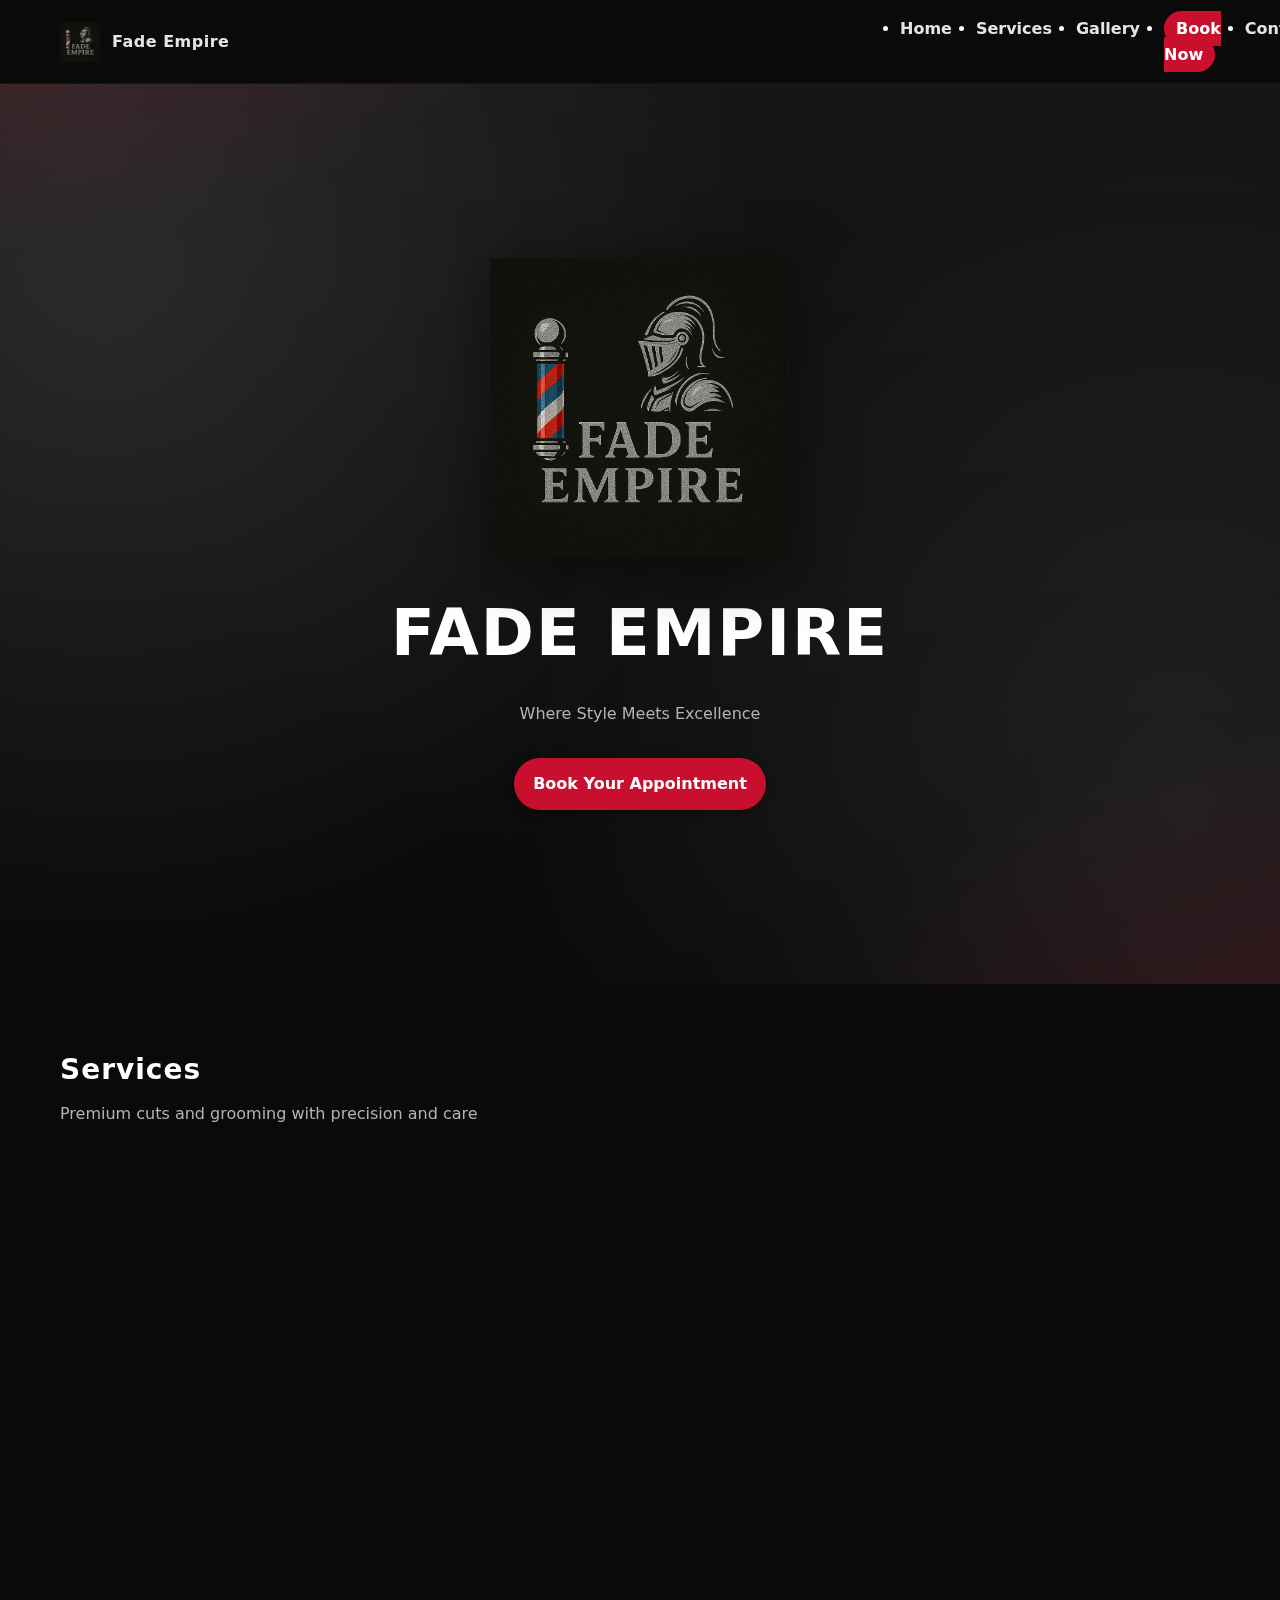
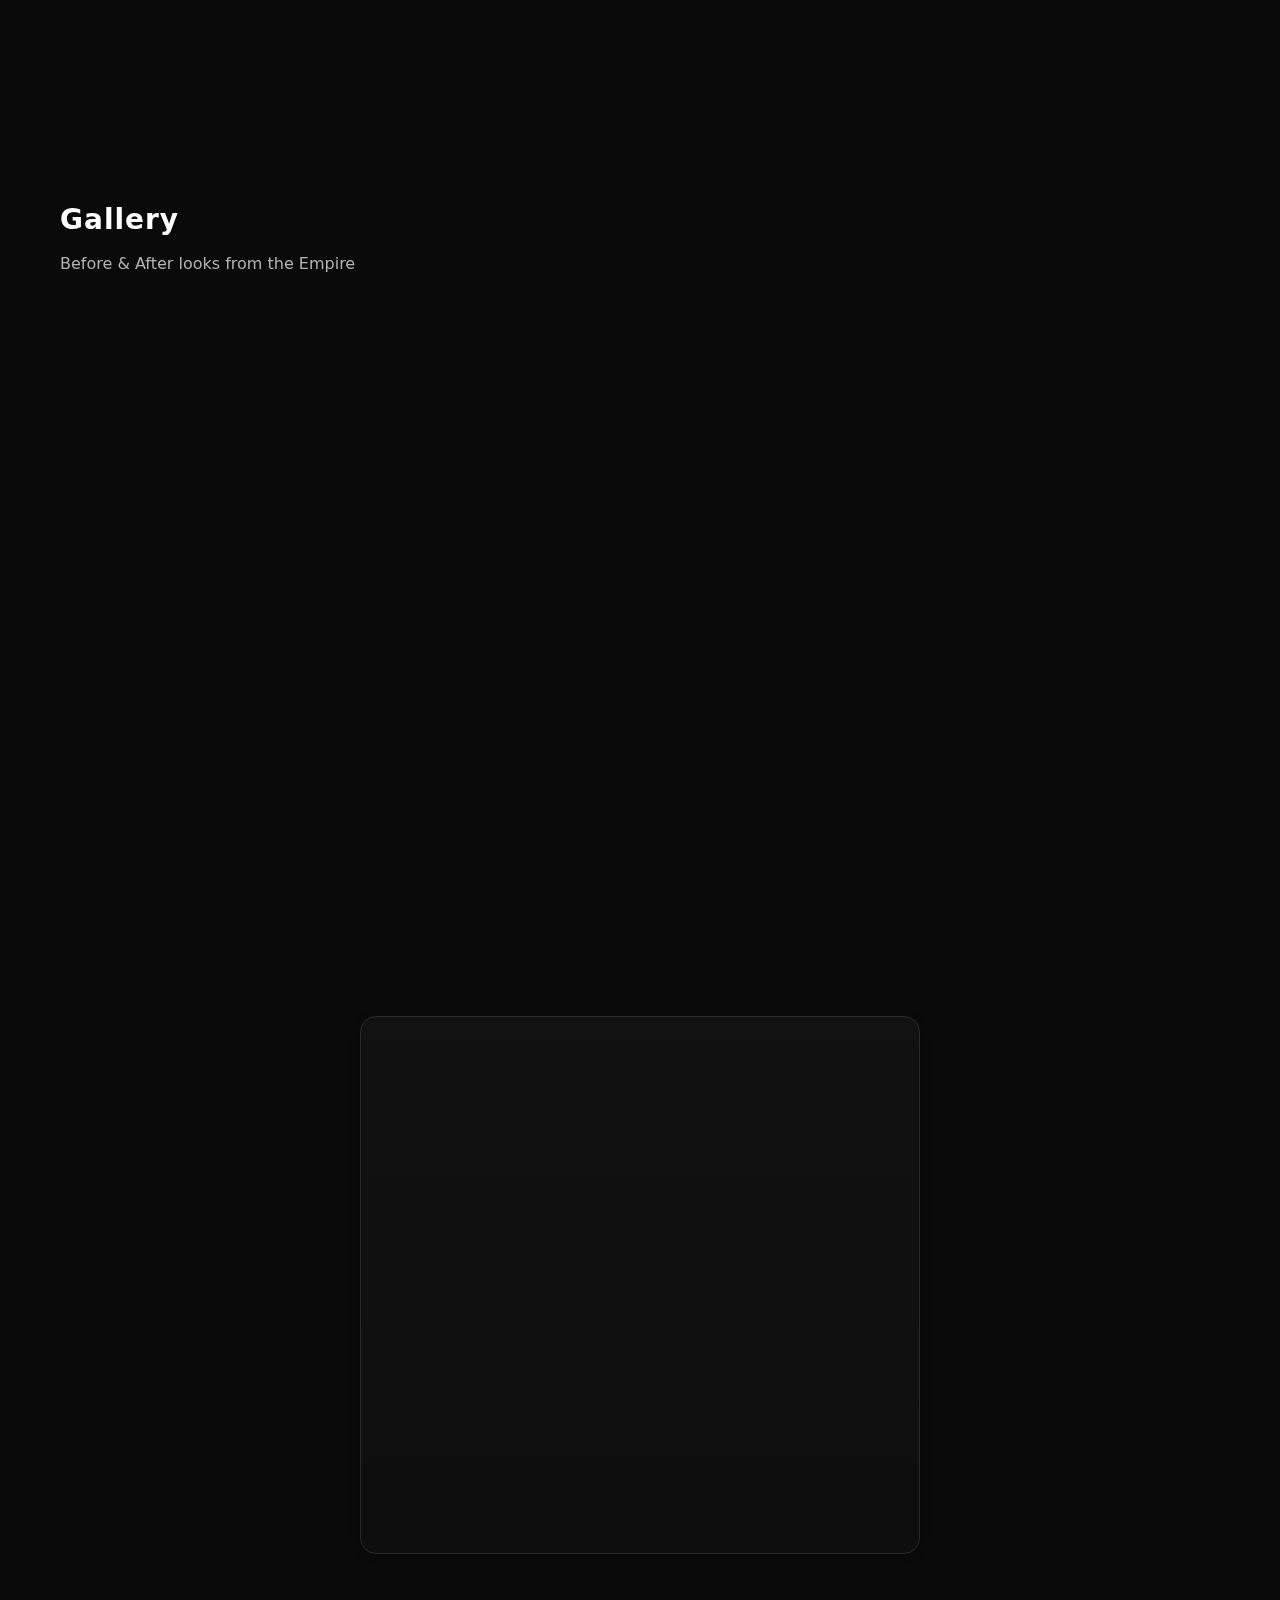
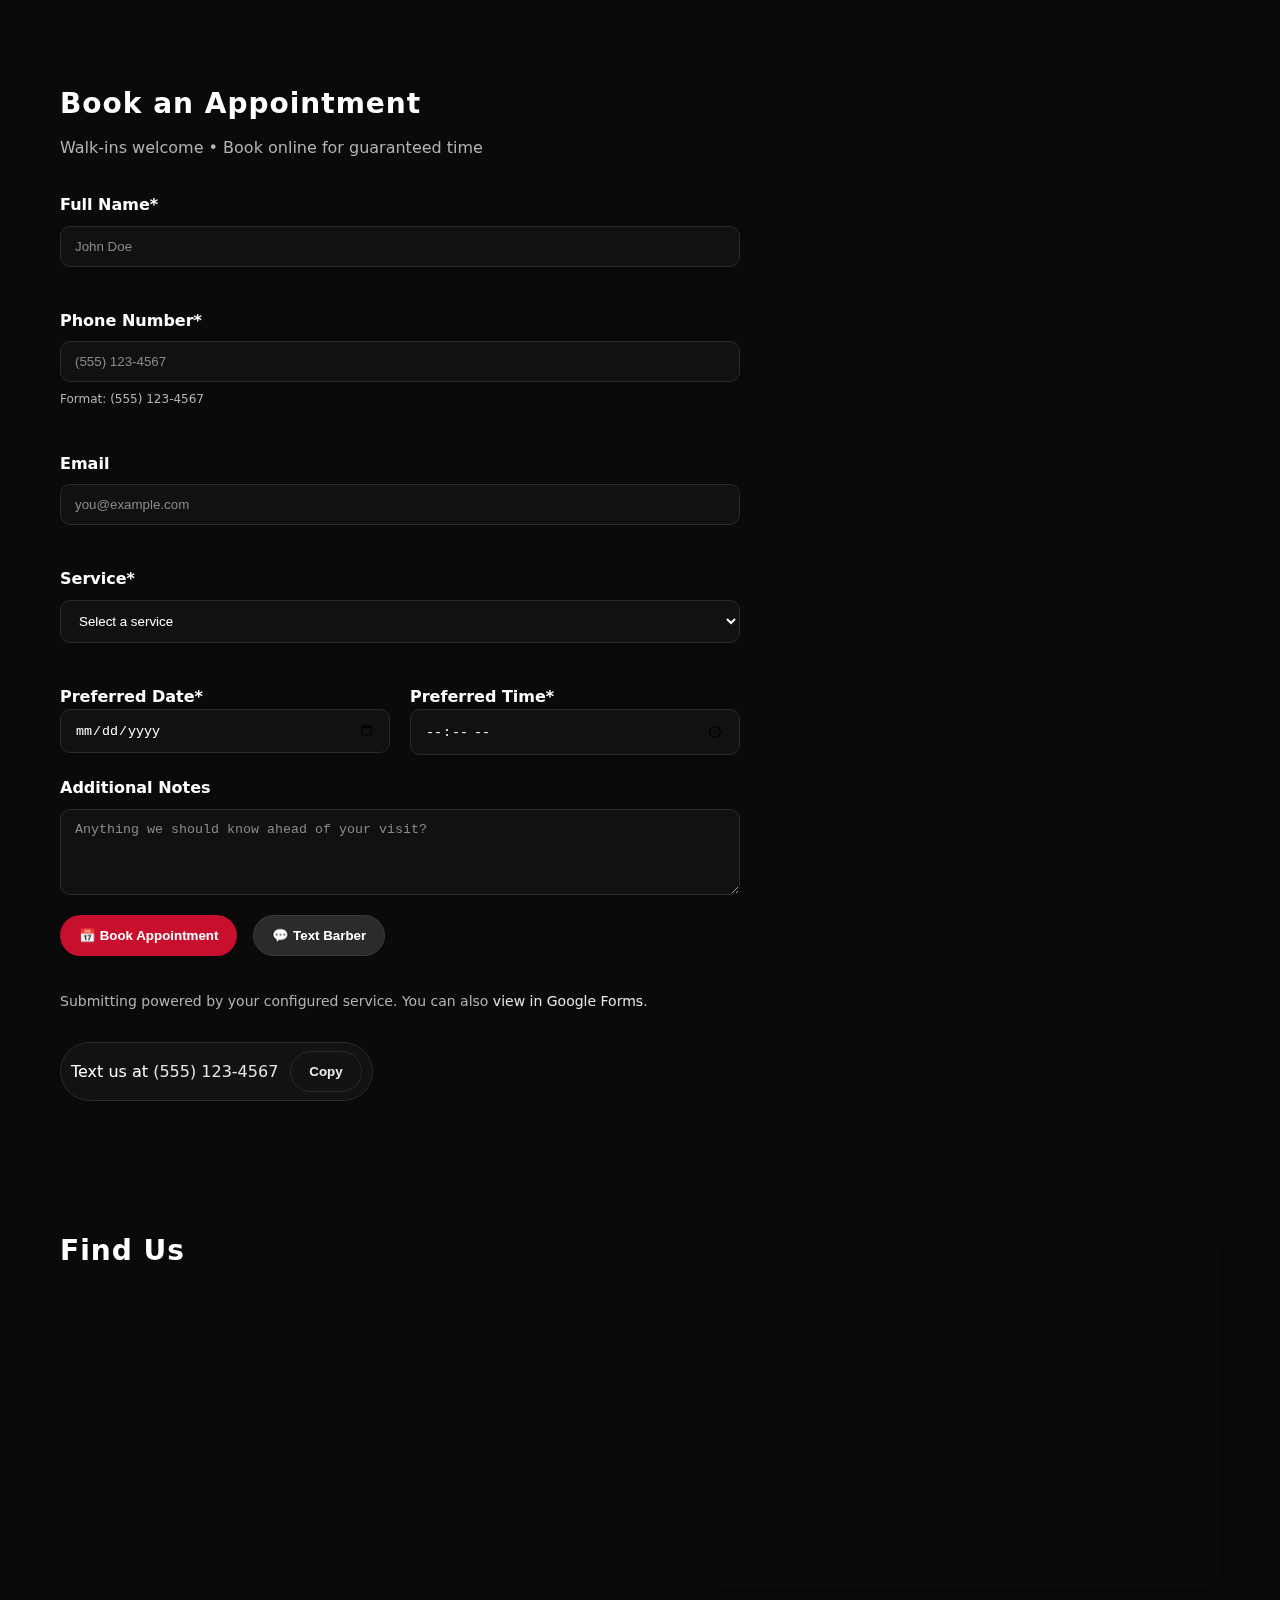
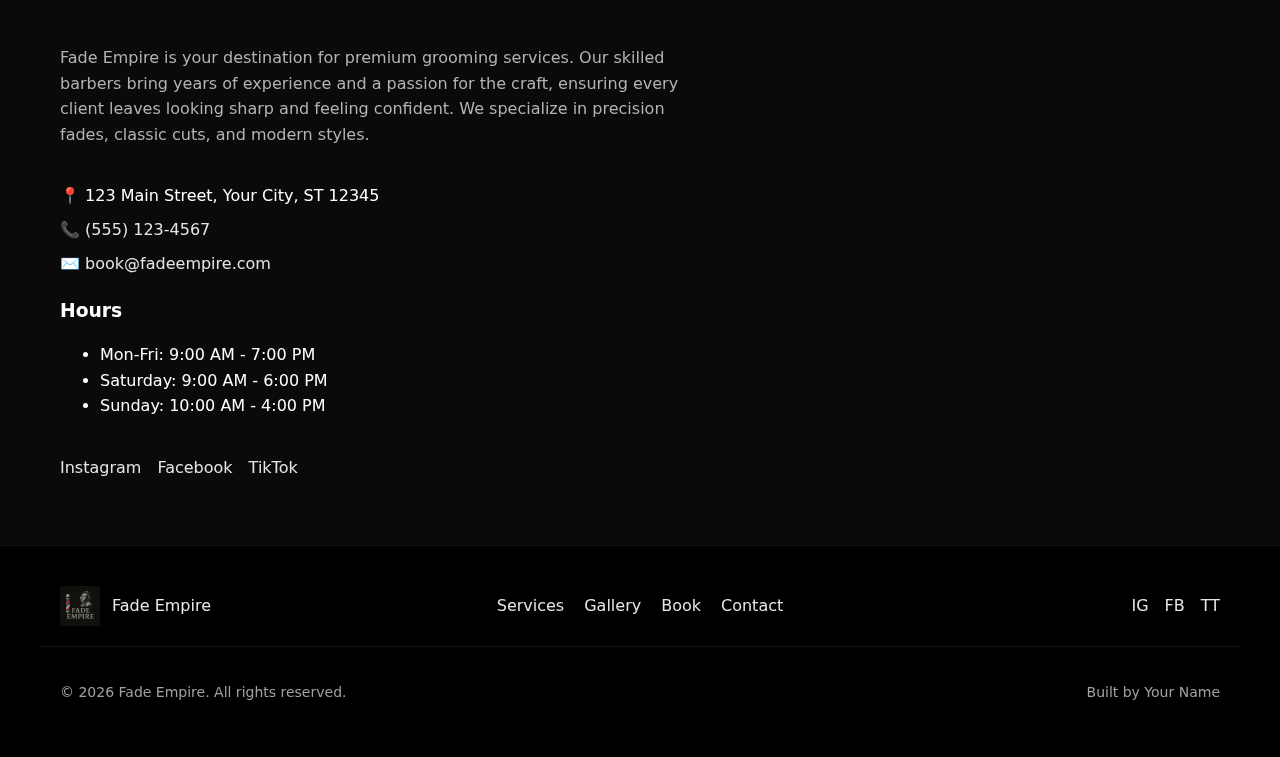
<file: index.html>
<!DOCTYPE html>
<html lang="en">
<head>
  <meta charset="UTF-8">
  <meta name="viewport" content="width=device-width, initial-scale=1.0">
  <meta http-equiv="X-UA-Compatible" content="IE=edge">
  <meta name="description" content="Fade Empire - Premium barbershop services. Book your appointment today!">
  <meta name="keywords" content="barbershop, fade, haircut, beard trim, mens grooming, barber">

  <!-- Open Graph -->
  <meta property="og:title" content="Fade Empire Barbershop">
  <meta property="og:description" content="Where Style Meets Excellence">
  <meta property="og:image" content="./assets/fadeempire.png">
  <meta property="og:type" content="website">
  <meta property="og:url" content="https://chicopeefadeempire.com">

  <!-- Favicons -->
  <link rel="icon" type="image/png" href="./assets/fadeempire.png">
  <link rel="apple-touch-icon" href="./assets/fadeempire.png">

  <title>Fade Empire - Premium Barbershop | Book Online</title>
  <meta name="title" content="Fade Empire - Premium Barbershop | Book Online">

  <!-- Preload hero logo -->
  <link rel="preload" as="image" href="./assets/fadeempire.png">

  <!-- Styles -->
  <link rel="stylesheet" href="./styles.css">

  <!-- Structured Data -->
  <script type="application/ld+json">
  {
    "@context": "https://schema.org",
    "@type": "LocalBusiness",
    "name": "Fade Empire",
    "image": "./assets/fadeempire.png",
    "description": "Premium Barbershop",
    "telephone": "+15551234567",
    "address": {
      "@type": "PostalAddress",
      "streetAddress": "123 Main Street",
      "addressLocality": "Your City",
      "addressRegion": "ST",
      "postalCode": "12345"
    },
    "url": "https://chicopeefadeempire.com"
  }
  </script>
</head>
<body>
  <a class="skip-link" href="#main">Skip to main content</a>

  <!-- Header / Navigation -->
  <header class="site-header" id="site-header">
    <div class="container nav__container">
      <a href="#home" class="brand" aria-label="Fade Empire home">
        <img src="./assets/fadeempire.png" width="48" height="48" alt="Fade Empire logo" class="brand__logo" />
        <span class="brand__name" aria-hidden="true">Fade Empire</span>
      </a>

      <nav class="nav" aria-label="Primary">
        <button class="nav__toggle" id="navToggle" aria-controls="primary-nav" aria-expanded="false" aria-label="Open menu">
          <span class="nav__bar" aria-hidden="true"></span>
          <span class="nav__bar" aria-hidden="true"></span>
          <span class="nav__bar" aria-hidden="true"></span>
        </button>
        <ul id="primary-nav" class="nav__list">
          <li><a class="nav__link" href="#home">Home</a></li>
          <li><a class="nav__link" href="#services">Services</a></li>
          <li><a class="nav__link" href="#gallery">Gallery</a></li>
          <li><a class="nav__link nav__link--cta" href="#booking">Book Now</a></li>
          <li><a class="nav__link" href="#contact">Contact</a></li>
        </ul>
      </nav>
    </div>
  </header>

  <main id="main" tabindex="-1">
    <!-- Hero -->
    <section id="home" class="section hero" aria-labelledby="hero-title">
      <div class="hero__bg" aria-hidden="true"></div>
      <div class="container hero__content">
        <img src="./assets/fadeempire.png" alt="Fade Empire crest" class="hero__logo" width="300" height="300" />
        <h1 id="hero-title" class="hero__title">FADE EMPIRE</h1>
        <p class="hero__subtitle">Where Style Meets Excellence</p>
        <div class="hero__actions">
          <a href="#booking" class="btn btn--primary">Book Your Appointment</a>
        </div>
      </div>
    </section>

    <!-- Services -->
    <section id="services" class="section services" aria-labelledby="services-title">
      <div class="container">
        <h2 id="services-title" class="section__title">Services</h2>
        <p class="section__subtitle">Premium cuts and grooming with precision and care</p>
        <div class="grid services__grid reveal">
          <article class="card service">
            <div class="service__icon" aria-hidden="true">💈</div>
            <h3 class="service__title">Classic Cut</h3>
            <p class="service__desc">Timeless style tailored to you. Clean lines and sharp finish.</p>
            <div class="service__price">$30</div>
          </article>
          <article class="card service">
            <div class="service__icon" aria-hidden="true">✂️</div>
            <h3 class="service__title">Fade (Low/Mid/High)</h3>
            <p class="service__desc">Seamless transitions and crisp detail for a modern look.</p>
            <div class="service__price">$35</div>
          </article>
          <article class="card service">
            <div class="service__icon" aria-hidden="true">🧔</div>
            <h3 class="service__title">Beard Trim &amp; Shape</h3>
            <p class="service__desc">Defined lines and a balanced shape to complement your style.</p>
            <div class="service__price">$20</div>
          </article>
          <article class="card service">
            <div class="service__icon" aria-hidden="true">🔥</div>
            <h3 class="service__title">Full Service</h3>
            <p class="service__desc">Cut, beard, and hot towel treatment for the complete experience.</p>
            <div class="service__price">$50</div>
          </article>
          <article class="card service">
            <div class="service__icon" aria-hidden="true">🧒</div>
            <h3 class="service__title">Kids Cut (Under 12)</h3>
            <p class="service__desc">Gentle, patient, and fresh looks for the young kings.</p>
            <div class="service__price">$25</div>
          </article>
          <article class="card service">
            <div class="service__icon" aria-hidden="true">🎨</div>
            <h3 class="service__title">Design/Line Up</h3>
            <p class="service__desc">Crisp edges or custom designs to make your cut stand out.</p>
            <div class="service__price">$10+</div>
          </article>
        </div>
      </div>
    </section>

    <!-- Gallery (placeholder images, replace with real before/after) -->
    <section id="gallery" class="section gallery" aria-labelledby="gallery-title">
      <div class="container">
        <h2 id="gallery-title" class="section__title">Gallery</h2>
        <p class="section__subtitle">Before &amp; After looks from the Empire</p>
        <div class="grid gallery__grid reveal">
          <button class="gallery__item" aria-label="Open image 1 in lightbox">
            <img src="./assets/fadeempire.png" alt="Gallery image 1" width="320" height="240" loading="lazy" />
          </button>
          <button class="gallery__item" aria-label="Open image 2 in lightbox">
            <img src="./assets/fadeempire.png" alt="Gallery image 2" width="320" height="240" loading="lazy" />
          </button>
          <button class="gallery__item" aria-label="Open image 3 in lightbox">
            <img src="./assets/fadeempire.png" alt="Gallery image 3" width="320" height="240" loading="lazy" />
          </button>
          <button class="gallery__item" aria-label="Open image 4 in lightbox">
            <img src="./assets/fadeempire.png" alt="Gallery image 4" width="320" height="240" loading="lazy" />
          </button>
          <button class="gallery__item" aria-label="Open image 5 in lightbox">
            <img src="./assets/fadeempire.png" alt="Gallery image 5" width="320" height="240" loading="lazy" />
          </button>
          <button class="gallery__item" aria-label="Open image 6 in lightbox">
            <img src="./assets/fadeempire.png" alt="Gallery image 6" width="320" height="240" loading="lazy" />
          </button>
        </div>
      </div>
      <div class="lightbox" id="lightbox" hidden>
        <button class="lightbox__close" id="lightboxClose" aria-label="Close image">✕</button>
        <img class="lightbox__image" id="lightboxImage" alt="Expanded gallery image" />
      </div>
    </section>

    <!-- QR Code -->
    <section id="checkin" class="section checkin" aria-labelledby="checkin-title">
      <div class="container">
        <div class="qr-container reveal">
          <h2 id="checkin-title" class="section__title">Quick Check-In</h2>
          <p class="qr-desc">Scan this code when you arrive</p>
          <div class="qr-placeholder">
            <div class="qr-placeholder__content">
              <div class="qr-placeholder__icon">📱</div>
              <p class="qr-placeholder__text">QR Code Coming Soon</p>
              <p class="qr-placeholder__note">Will be added after domain purchase</p>
            </div>
          </div>
          <p class="qr-note">Add your QR code as <span class="code">./assets/qr-code.png</span> when ready.</p>
        </div>
      </div>
    </section>

    <!-- Booking Form -->
    <section id="booking" class="section booking" aria-labelledby="booking-title">
      <div class="container">
        <h2 id="booking-title" class="section__title">Book an Appointment</h2>
        <p class="section__subtitle">Walk-ins welcome • Book online for guaranteed time</p>

        <form id="bookingForm" class="form" action="https://formspree.io/f/YOUR_FORM_ID" method="POST" target="hidden_iframe" novalidate>
          <div class="form__row">
            <label for="fullName">Full Name<span aria-hidden="true" class="req">*</span></label>
            <input id="fullName" name="name" type="text" placeholder="John Doe" autocomplete="name" required>
            <span class="field-error" id="error-fullName" role="alert"></span>
          </div>

          <div class="form__row">
            <label for="phone">Phone Number<span aria-hidden="true" class="req">*</span></label>
            <input id="phone" name="phone" type="tel" inputmode="tel" placeholder="(555) 123-4567" required aria-describedby="phoneHelp">
            <small id="phoneHelp" class="help">Format: (555) 123-4567</small>
            <span class="field-error" id="error-phone" role="alert"></span>
          </div>

          <div class="form__row">
            <label for="email">Email</label>
            <input id="email" name="email" type="email" placeholder="you@example.com" autocomplete="email">
            <span class="field-error" id="error-email" role="alert"></span>
          </div>

          <div class="form__row">
            <label for="service">Service<span aria-hidden="true" class="req">*</span></label>
            <select id="service" name="service" required>
              <option value="" disabled selected>Select a service</option>
              <option>Classic Cut - $30</option>
              <option>Fade (Low/Mid/High) - $35</option>
              <option>Beard Trim &amp; Shape - $20</option>
              <option>Full Service (Cut + Beard + Hot Towel) - $50</option>
              <option>Kids Cut (Under 12) - $25</option>
              <option>Design/Line Up - $10+</option>
            </select>
            <span class="field-error" id="error-service" role="alert"></span>
          </div>

          <div class="form__row form__row--split">
            <div>
              <label for="date">Preferred Date<span aria-hidden="true" class="req">*</span></label>
              <input id="date" name="date" type="date" required>
              <span class="field-error" id="error-date" role="alert"></span>
            </div>
            <div>
              <label for="time">Preferred Time<span aria-hidden="true" class="req">*</span></label>
              <input id="time" name="time" type="time" required>
              <span class="field-error" id="error-time" role="alert"></span>
            </div>
          </div>

          <div class="form__row">
            <label for="notes">Additional Notes</label>
            <textarea id="notes" name="notes" rows="4" placeholder="Anything we should know ahead of your visit?"></textarea>
          </div>

          <div class="form__actions">
            <button type="submit" class="btn btn--primary" id="bookBtn">📅 Book Appointment</button>
            <button type="button" class="btn btn--secondary" id="textBarberBtn" aria-describedby="smsDesktop">💬 Text Barber</button>
          </div>

          <p class="form__note">Submitting powered by your configured service. You can also <a id="viewInGoogle" target="_blank" rel="noopener" href="#">view in Google Forms</a>.</p>

          <div class="form__success" id="formSuccess" role="status" aria-live="polite" hidden>
            ✅ Thanks! Your request was received. We'll confirm shortly.
          </div>
        </form>

        <iframe name="hidden_iframe" id="hidden_iframe" title="Hidden form submission" hidden></iframe>

        <div id="smsDesktop" class="sms-desktop" hidden>
          <span>Text us at <a href="tel:+15551234567">(555) 123-4567</a></span>
          <button class="btn btn--ghost" id="copyPhoneBtn" aria-label="Copy phone number">Copy</button>
          <span class="sms-desktop__copied" id="copiedToast" role="status" aria-live="polite" hidden>Copied!</span>
        </div>
      </div>
    </section>

    <!-- Contact & Location -->
    <section id="contact" class="section contact" aria-labelledby="contact-title">
      <div class="container contact__grid">
        <h2 id="contact-title" class="section__title">Find Us</h2>
        <div class="contact__map">
          <iframe
            title="Fade Empire on Google Maps"
            width="600" height="450" style="border:0;"
            loading="lazy"
            allowfullscreen
            referrerpolicy="no-referrer-when-downgrade"
            src="https://www.google.com/maps?q=123%20Main%20Street%2C%20Your%20City%2C%20ST%2012345&output=embed">
          </iframe>
        </div>
        <div class="contact__info">
          <p class="about">Fade Empire is your destination for premium grooming services. Our skilled barbers bring years of experience and a passion for the craft, ensuring every client leaves looking sharp and feeling confident. We specialize in precision fades, classic cuts, and modern styles.</p>
          <ul class="contact__list">
            <li>📍 123 Main Street, Your City, ST 12345</li>
            <li>📞 <a href="tel:+15551234567">(555) 123-4567</a></li>
            <li>✉️ <a href="mailto:book@fadeempire.com">book@fadeempire.com</a></li>
          </ul>
          <div class="hours">
            <h3 class="hours__title">Hours</h3>
            <ul>
              <li>Mon-Fri: 9:00 AM - 7:00 PM</li>
              <li>Saturday: 9:00 AM - 6:00 PM</li>
              <li>Sunday: 10:00 AM - 4:00 PM</li>
            </ul>
          </div>
          <div class="socials">
            <a href="https://instagram.com/fadeempire" target="_blank" rel="noopener" aria-label="Instagram">Instagram</a>
            <a href="https://facebook.com/fadeempire" target="_blank" rel="noopener" aria-label="Facebook">Facebook</a>
            <a href="https://tiktok.com/@fadeempire" target="_blank" rel="noopener" aria-label="TikTok">TikTok</a>
          </div>
        </div>
      </div>
    </section>
  </main>

  <footer class="site-footer">
    <div class="container footer__grid">
      <div class="footer__brand">
        <img src="./assets/fadeempire.png" alt="Fade Empire logo" width="40" height="40">
        <span>Fade Empire</span>
      </div>
      <nav aria-label="Footer">
        <ul class="footer__links">
          <li><a href="#services">Services</a></li>
          <li><a href="#gallery">Gallery</a></li>
          <li><a href="#booking">Book</a></li>
          <li><a href="#contact">Contact</a></li>
        </ul>
      </nav>
      <div class="footer__socials">
        <a href="https://instagram.com/fadeempire" target="_blank" rel="noopener" aria-label="Instagram">IG</a>
        <a href="https://facebook.com/fadeempire" target="_blank" rel="noopener" aria-label="Facebook">FB</a>
        <a href="https://tiktok.com/@fadeempire" target="_blank" rel="noopener" aria-label="TikTok">TT</a>
      </div>
    </div>
    <div class="container footer__bottom">
      <p>© <span id="year"></span> Fade Empire. All rights reserved.</p>
      <p>Built by Your Name</p>
    </div>
  </footer>

  <noscript>
    <div class="noscript">This site works best with JavaScript enabled. Core content is still accessible.</div>
  </noscript>

  <script defer src="./script.js"></script>
</body>
</html>
</file>
<file: styles.css>
/*
  Fade Empire Styles
  Mobile-first, CSS variables, Grid + Flex, WCAG AA contrast
*/

:root {
  --color-bg: #0a0a0a;
  --color-elev: #1a1a1a;
  --color-text: #ffffff;
  --color-muted: #b3b3b3;
  --color-accent: #c8102e;
  --color-accent-600: #a50d25;
  --color-border: #2a2a2a;
  --shadow-lg: 0 10px 30px rgba(0,0,0,0.6);
  --shadow-md: 0 6px 18px rgba(0,0,0,0.5);
  --shadow-sm: 0 2px 8px rgba(0,0,0,0.4);

  --radius-sm: 8px;
  --radius-md: 12px;
  --radius-lg: 16px;

  --space-1: 4px;
  --space-2: 8px;
  --space-3: 12px;
  --space-4: 16px;
  --space-5: 20px;
  --space-6: 24px;
  --space-7: 32px;
  --space-8: 40px;
  --space-9: 48px;
  --space-10: 64px;

  --font-sans: -apple-system, system-ui, "SF Pro Display", Inter, Roboto, "Segoe UI", "Helvetica Neue", Arial, sans-serif;
}

/* Reset & base */
* { box-sizing: border-box; }
html { scroll-behavior: smooth; }
body {
  margin: 0;
  font-family: var(--font-sans);
  color: var(--color-text);
  background: var(--color-bg);
  line-height: 1.6;
  -webkit-font-smoothing: antialiased;
  -moz-osx-font-smoothing: grayscale;
}

img { max-width: 100%; display: block; height: auto; }
a { color: #e5e5e5; text-decoration: none; }
a:hover, a:focus { color: var(--color-text); }

.skip-link {
  position: absolute;
  left: -999px;
  top: -999px;
  background: var(--color-accent);
  color: var(--color-text);
  padding: var(--space-2) var(--space-4);
  border-radius: var(--radius-sm);
  z-index: 10000;
}
.skip-link:focus { left: var(--space-4); top: var(--space-4); }

.container {
  width: 100%;
  max-width: 1200px;
  margin: 0 auto;
  padding: 0 var(--space-5);
}

.section { padding: var(--space-10) 0; }
.section__title { font-size: 28px; letter-spacing: 1px; margin: 0 0 var(--space-2); }
.section__subtitle { color: var(--color-muted); margin: 0 0 var(--space-7); }

.btn {
  display: inline-flex;
  align-items: center;
  justify-content: center;
  gap: var(--space-2);
  padding: 12px 18px;
  border-radius: 999px;
  border: 1px solid transparent;
  cursor: pointer;
  transition: transform .2s ease, background-color .2s ease, box-shadow .2s ease, border-color .2s ease;
  font-weight: 600;
}
.btn:focus-visible { outline: 2px solid var(--color-accent); outline-offset: 2px; }
.btn--primary { background: var(--color-accent); color: #fff; box-shadow: var(--shadow-sm); }
.btn--primary:hover { background: var(--color-accent-600); transform: translateY(-1px); box-shadow: var(--shadow-md); }
.btn--secondary { background: #2b2b2b; color: #fff; border-color: #3a3a3a; }
.btn--secondary:hover { background: #343434; transform: translateY(-1px); }
.btn--ghost { background: transparent; border: 1px solid var(--color-border); color: #eaeaea; }
.btn--ghost:hover { border-color: #3a3a3a; }

.code { font-family: ui-monospace, SFMono-Regular, Menlo, Consolas, "Liberation Mono", monospace; background: #111; padding: 2px 6px; border-radius: 6px; }

/* Header/Nav */
.site-header {
  position: sticky;
  top: 0;
  z-index: 1000;
  backdrop-filter: saturate(180%) blur(10px);
  background: rgba(10,10,10,0.6);
  border-bottom: 1px solid rgba(255,255,255,0.05);
  transition: transform .3s ease, box-shadow .3s ease, background-color .3s ease;
}
.site-header.is-scrolled { box-shadow: var(--shadow-sm); background: rgba(10,10,10,0.8); }
.site-header.header--hidden { transform: translateY(-100%); }

.nav__container { display: flex; align-items: center; justify-content: space-between; min-height: 64px; }
.brand { display: inline-flex; align-items: center; gap: var(--space-3); }
.brand__logo { height: 40px; width: 40px; object-fit: contain; }
.brand__name { font-weight: 700; letter-spacing: .5px; }

.nav { position: relative; }
.nav__toggle {
  width: 40px; height: 40px; display: grid; place-items: center;
  background: transparent; border: 1px solid var(--color-border); border-radius: 8px; color: var(--color-text);
}
.nav__bar { width: 20px; height: 2px; background: var(--color-text); margin: 2px 0; display: block; transition: transform .3s ease; }
.nav__list {
  position: fixed; inset: 0 0 0 auto; width: 78%; max-width: 320px; height: 100vh; padding: var(--space-8);
  transform: translateX(100%); transition: transform .35s ease;
  background: var(--color-elev); box-shadow: var(--shadow-lg); display: flex; flex-direction: column; gap: var(--space-5);
}
.nav--open .nav__list { transform: translateX(0); }
.nav__link { font-weight: 600; }
.nav__link--cta { color: #fff; padding: 8px 12px; background: var(--color-accent); border-radius: 999px; align-self: start; }
.nav__link--cta:hover { background: var(--color-accent-600); }

/* Desktop nav */
@media (min-width: 1025px) {
  .nav__toggle { display: none; }
  .nav__list { position: static; transform: none; height: auto; width: auto; padding: 0; background: transparent; box-shadow: none; flex-direction: row; gap: var(--space-6); }
}

/* Hero */
.hero { position: relative; min-height: 100svh; display: grid; place-items: center; overflow: hidden; }
.hero__bg { position: absolute; inset: 0; background: radial-gradient(1200px 600px at -10% -20%, rgba(200,16,46,0.25), transparent 60%), radial-gradient(1000px 600px at 110% 110%, rgba(200,16,46,0.2), transparent 60%), linear-gradient(180deg, rgba(26,26,26,0.7), rgba(10,10,10,0.9)); }
.hero__bg::before, .hero__bg::after { content: ""; position: absolute; inset: -20%; background: radial-gradient(circle at 20% 30%, rgba(255,255,255,0.05), transparent 40%), radial-gradient(circle at 80% 70%, rgba(255,255,255,0.04), transparent 40%); animation: drift 18s linear infinite; }
@keyframes drift { 0% { transform: translate3d(0,0,0) scale(1); } 50% { transform: translate3d(2%, -1%, 0) scale(1.02); } 100% { transform: translate3d(0,0,0) scale(1); } }

.hero__content { text-align: center; position: relative; z-index: 1; padding: var(--space-10) 0; }
.hero__logo { width: 200px; height: 200px; margin: 0 auto var(--space-6); filter: drop-shadow(0 10px 30px rgba(0,0,0,.5)); }
.hero__title { font-size: 36px; margin: 0 0 var(--space-2); letter-spacing: 2px; }
.hero__subtitle { color: var(--color-muted); margin-bottom: var(--space-7); }

@media (min-width: 769px) { .hero__logo { width: 300px; height: 300px; } .hero__title { font-size: 64px; } }

/* Grid helpers */
.grid { display: grid; gap: var(--space-6); }
.services__grid { grid-template-columns: 1fr; }
@media (min-width: 769px) { .services__grid { grid-template-columns: repeat(2, 1fr); } }
@media (min-width: 1025px) { .services__grid { grid-template-columns: repeat(3, 1fr); } }

/* Cards */
.card { background: linear-gradient(180deg, rgba(255,255,255,0.02), rgba(255,255,255,0.01)); border: 1px solid var(--color-border); border-radius: var(--radius-lg); padding: var(--space-6); box-shadow: var(--shadow-sm); transition: transform .2s ease, box-shadow .2s ease, border-color .2s ease; }
.card:hover { transform: translateY(-3px); box-shadow: var(--shadow-md); border-color: #3a3a3a; }

.service__icon { font-size: 28px; margin-bottom: var(--space-4); }
.service__title { margin: 0 0 var(--space-2); font-size: 20px; }
.service__desc { color: var(--color-muted); margin: 0 0 var(--space-4); }
.service__price { font-weight: 700; color: #fff; }

/* Gallery */
.gallery__grid { grid-template-columns: 1fr 1fr; }
@media (min-width: 769px) { .gallery__grid { grid-template-columns: repeat(3, 1fr); } }
.gallery__item { border: 0; padding: 0; background: transparent; border-radius: var(--radius-md); overflow: hidden; cursor: zoom-in; box-shadow: var(--shadow-sm); }
.gallery__item img { width: 100%; height: 100%; object-fit: cover; aspect-ratio: 4 / 3; filter: saturate(0.95) contrast(1.05); transition: transform .3s ease; }
.gallery__item:hover img { transform: scale(1.03); }

.lightbox { position: fixed; inset: 0; background: rgba(0,0,0,0.8); display: grid; place-items: center; z-index: 2000; padding: var(--space-6); }
.lightbox[hidden] { display: none; }
.lightbox__image { max-width: 90vw; max-height: 80vh; border-radius: var(--radius-md); box-shadow: var(--shadow-lg); }
.lightbox__close { position: absolute; top: var(--space-6); right: var(--space-6); background: rgba(26,26,26,0.8); color: #fff; border: 1px solid var(--color-border); border-radius: 999px; width: 40px; height: 40px; display: grid; place-items: center; cursor: pointer; }

/* QR */
.qr-container { background: linear-gradient(180deg, rgba(255,255,255,0.03), rgba(255,255,255,0.015)); border: 1px solid var(--color-border); border-radius: var(--radius-lg); padding: var(--space-8); text-align: center; box-shadow: var(--shadow-sm); max-width: 560px; margin: 0 auto; }
.qr-image { width: 250px; height: 250px; margin: 0 auto var(--space-4); object-fit: contain; border-radius: var(--radius-md); border: 1px dashed #333; background: #111; }
.qr-desc { color: var(--color-muted); margin-bottom: var(--space-4); }
.qr-note { color: var(--color-muted); font-size: 14px; }

.qr-placeholder { width: 250px; height: 250px; margin: 0 auto var(--space-4); border: 2px dashed var(--color-border); border-radius: var(--radius-md); background: #111; display: grid; place-items: center; }
.qr-placeholder__content { text-align: center; }
.qr-placeholder__icon { font-size: 48px; margin-bottom: var(--space-3); }
.qr-placeholder__text { font-weight: 600; margin: 0 0 var(--space-2); }
.qr-placeholder__note { color: var(--color-muted); font-size: 14px; margin: 0; }

@media (min-width: 1025px) { 
  .qr-image { width: 300px; height: 300px; } 
  .qr-placeholder { width: 300px; height: 300px; }
}

/* Form */
.form { display: grid; gap: var(--space-5); max-width: 680px; }
.form__row { display: grid; gap: var(--space-2); }
.form__row--split { grid-template-columns: 1fr; gap: var(--space-5); }
@media (min-width: 481px) { .form__row--split { grid-template-columns: 1fr 1fr; } }

label { font-weight: 600; }
input, select, textarea { width: 100%; background: #111; color: #fff; border: 1px solid var(--color-border); border-radius: 10px; padding: 12px 14px; transition: border-color .2s ease, box-shadow .2s ease; }
input::placeholder, textarea::placeholder { color: #8a8a8a; }
input:focus, select:focus, textarea:focus { outline: none; border-color: #3a3a3a; box-shadow: 0 0 0 3px rgba(200,16,46,0.25); }
input:user-invalid, select:user-invalid, textarea:user-invalid { border-color: #803; }
.help { color: var(--color-muted); font-size: 12px; }

.form__actions { display: flex; gap: var(--space-4); flex-wrap: wrap; }
.form__note { color: var(--color-muted); font-size: 14px; }
.form__success { background: #0f3; color: #000; font-weight: 700; padding: 12px 16px; border-radius: 12px; box-shadow: var(--shadow-sm); transform: translateY(8px); animation: slideIn .35s ease forwards; }
@keyframes slideIn { to { transform: translateY(0); } }

.field-error { color: #ff6b6b; font-size: 13px; min-height: 1em; }

.sms-desktop { display: inline-flex; align-items: center; gap: var(--space-3); margin-top: var(--space-4); background: #121212; border: 1px solid var(--color-border); padding: 8px 10px; border-radius: 999px; }
.sms-desktop__copied { margin-left: 6px; color: #7aff7a; }

/* Contact */
.contact__grid { display: grid; gap: var(--space-7); }
@media (min-width: 1025px) { .contact__grid { grid-template-columns: 1.1fr .9fr; align-items: start; } }
.contact__map iframe { width: 100%; height: 360px; border-radius: var(--radius-lg); box-shadow: var(--shadow-sm); }
.contact__info { display: grid; gap: var(--space-5); }
.about { color: var(--color-muted); }
.contact__list { list-style: none; margin: 0; padding: 0; display: grid; gap: var(--space-2); }
.hours__title { margin: 0 0 var(--space-2); }
.socials { display: flex; gap: var(--space-4); }

/* Footer */
.site-footer { background: #000; padding: var(--space-8) 0; border-top: 1px solid #111; }
.footer__grid { display: grid; gap: var(--space-6); align-items: center; }
@media (min-width: 769px) { .footer__grid { grid-template-columns: 1fr auto 1fr; } }
.footer__brand { display: flex; align-items: center; gap: var(--space-3); color: #eaeaea; }
.footer__links { list-style: none; display: flex; gap: var(--space-5); padding: 0; margin: 0; justify-content: center; }
.footer__socials { display: flex; gap: var(--space-4); justify-content: flex-end; }
.footer__bottom { display: flex; gap: var(--space-4); justify-content: space-between; border-top: 1px solid #111; padding-top: var(--space-5); margin-top: var(--space-5); color: #a1a1a1; font-size: 14px; }

.noscript { background: #222; color: #eee; padding: var(--space-3) var(--space-4); text-align: center; }

/* Reveal on scroll */
.reveal > * { opacity: 0; transform: translateY(14px); transition: opacity .6s ease, transform .6s ease; }
.reveal.reveal-active > * { opacity: 1; transform: translateY(0); }

/* Reduced motion */
@media (prefers-reduced-motion: reduce) {
  * { animation: none !important; transition: none !important; scroll-behavior: auto; }
}
</file>
